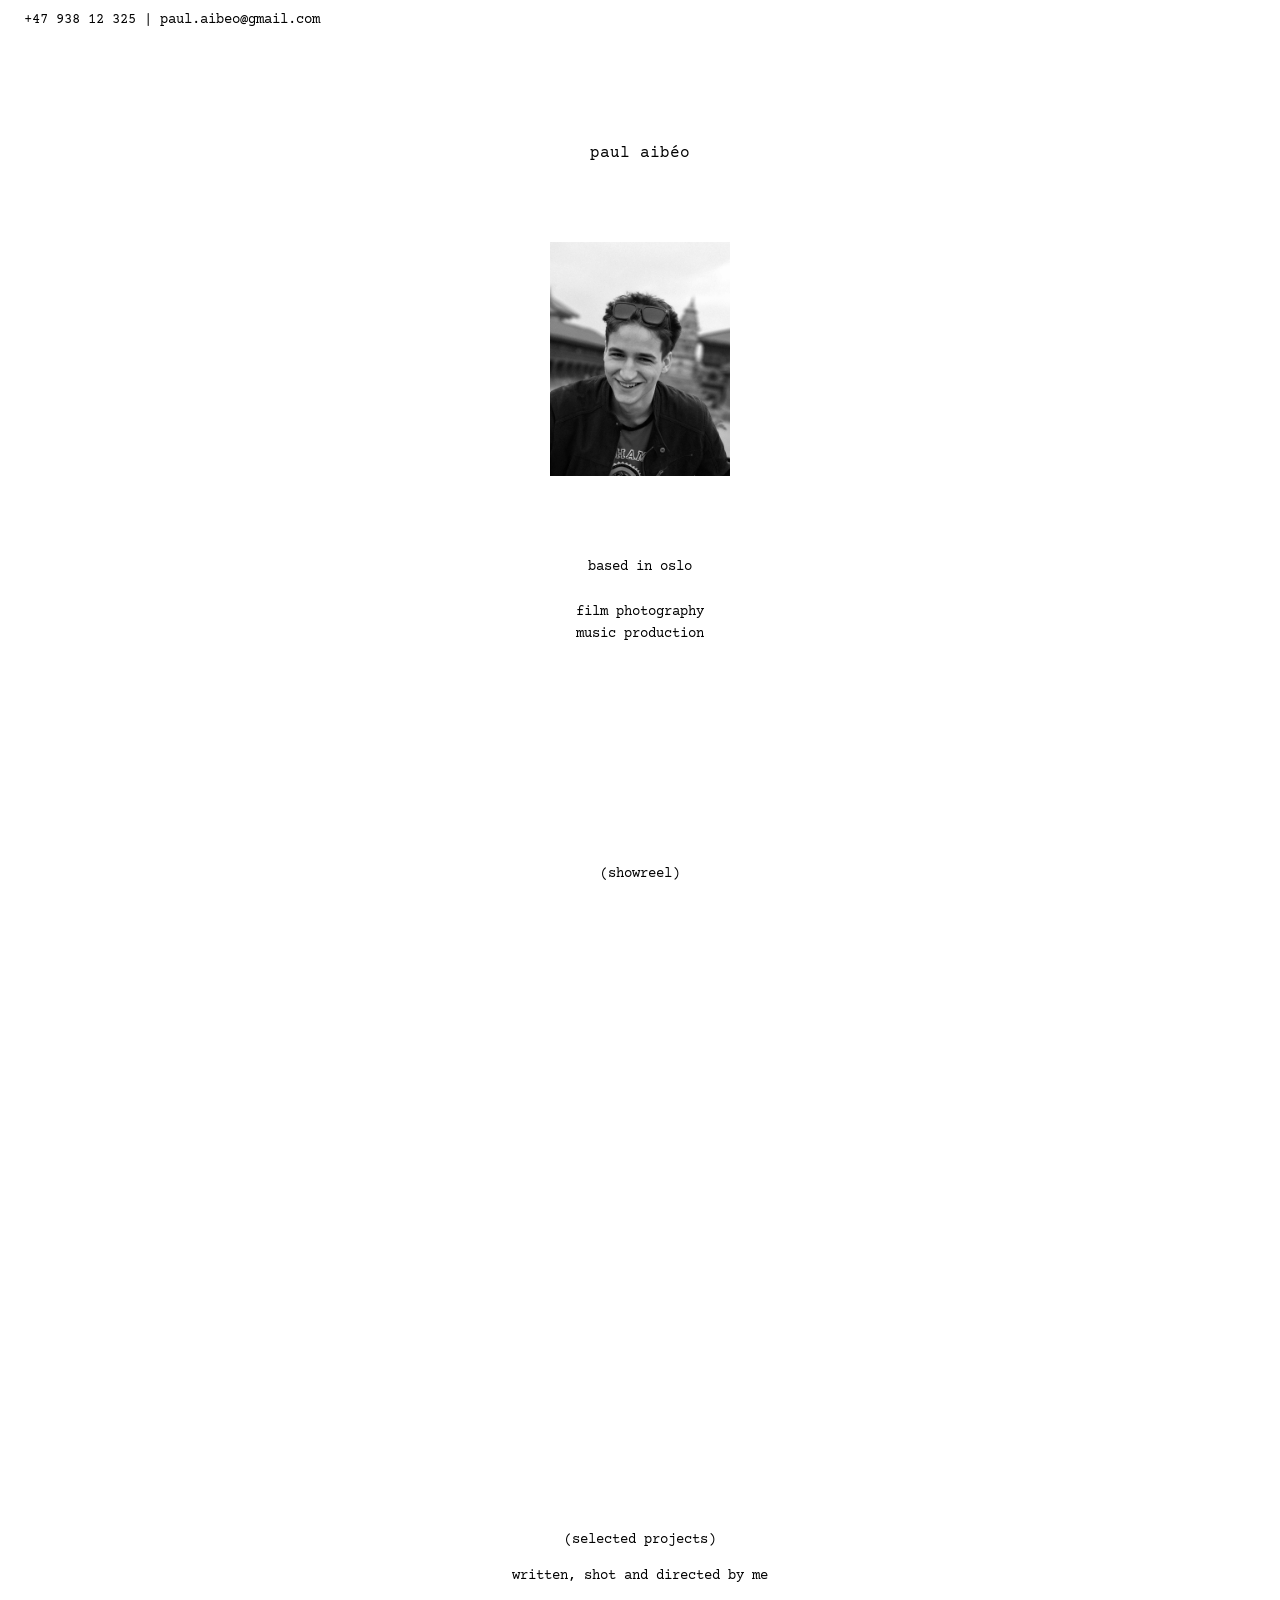
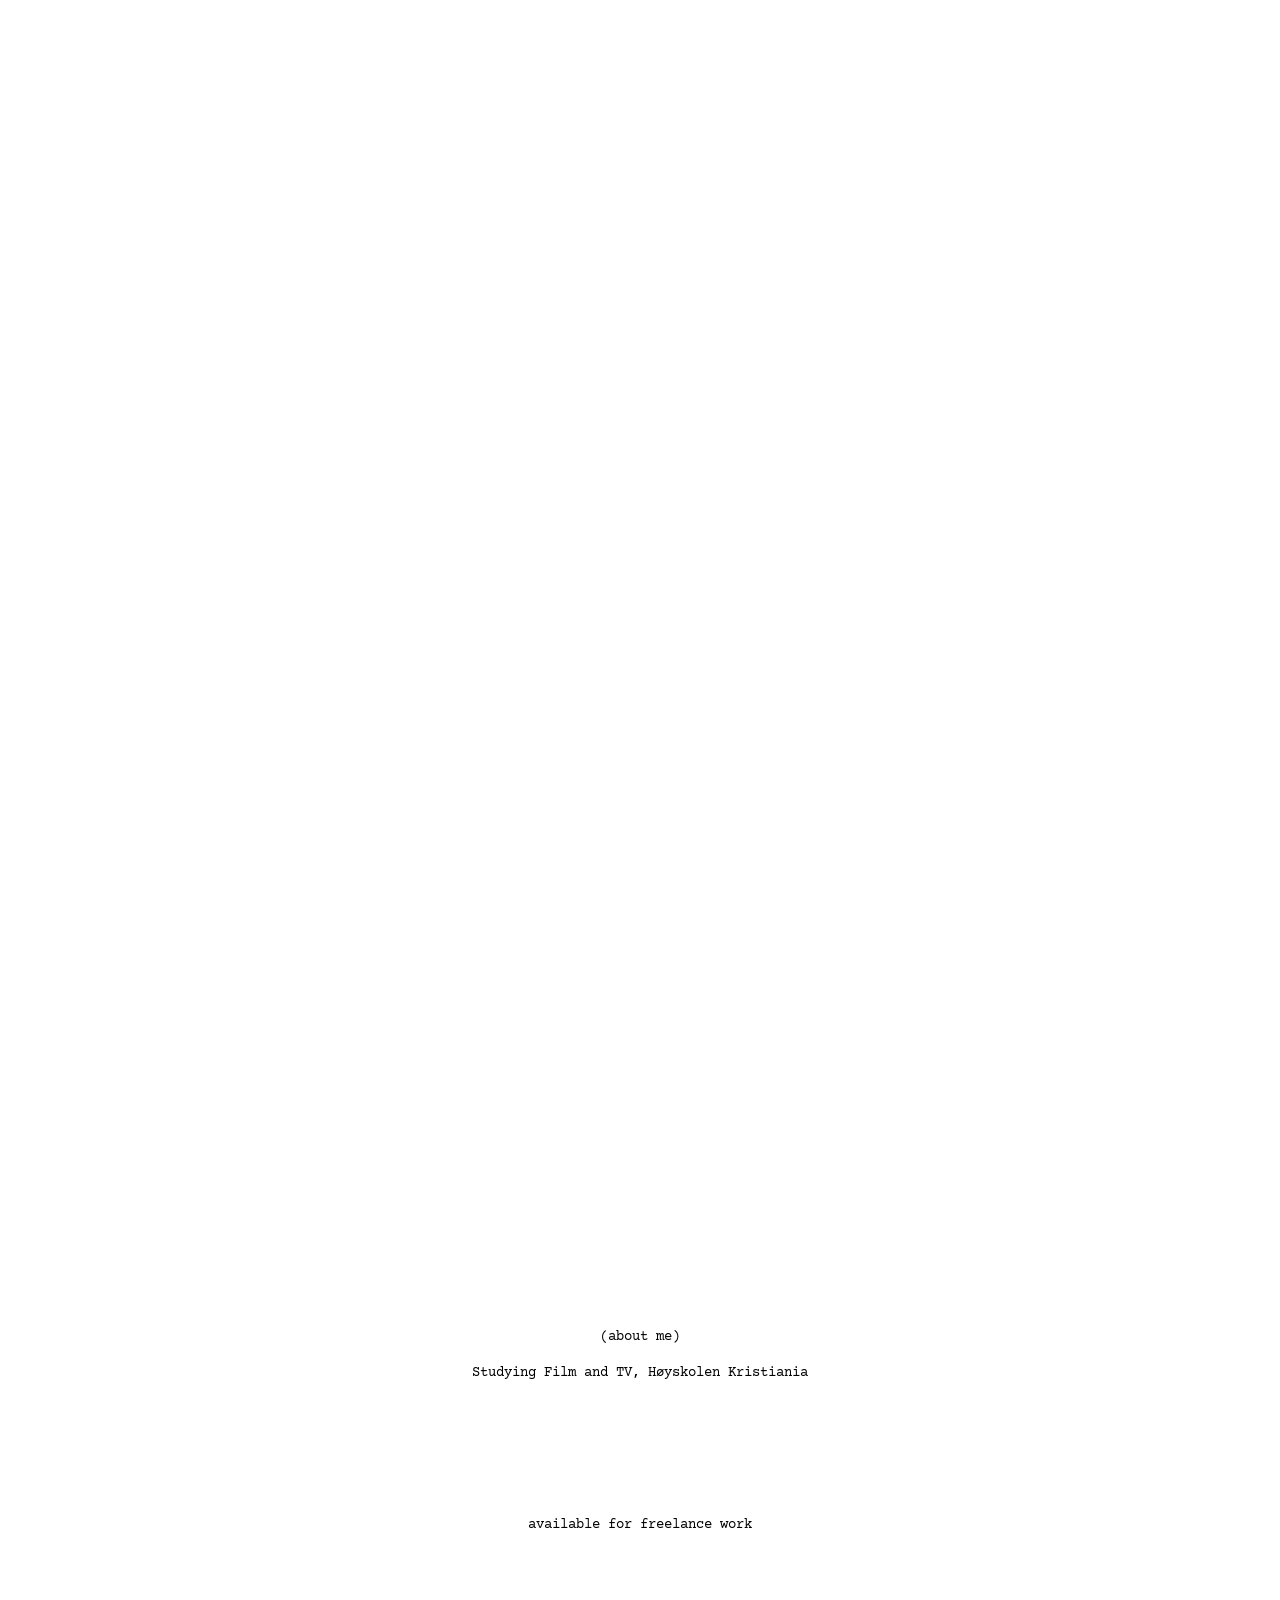
<file: index.html>
<!DOCTYPE html>
<html lang="en">
<head>

  <meta charset="UTF-8" />
  <meta name="viewport" content="width=device-width, initial-scale=1.0" />

  <title>paul aibéo</title>

  <!-- FAVICONS -->

  <link rel="icon" type="image/png" href="assets/icon/favicon-96x96.png" sizes="96x96" />
  <link rel="icon" type="image/svg+xml" href="assets/icon/favicon.svg" />
  <link rel="shortcut icon" href="assets/icon/favicon.ico" />
  <link rel="apple-touch-icon" sizes="180x180" href="assets/icon/apple-touch-icon.png" />
  <link rel="manifest" href="assets/icon/site.webmanifest" />

  <!-- FONT -->

  <link rel="preconnect" href="https://fonts.googleapis.com">
  <link rel="preconnect" href="https://fonts.gstatic.com" crossorigin>

  <link
    href="https://fonts.googleapis.com/css2?family=Courier+Prime:wght@400;700&display=swap"
    rel="stylesheet"
  >

  <!-- CSS -->

  <link rel="stylesheet" href="style2.css" />

</head>

<body>

  <!-- TOP BAR -->

  <header class="top-bar">
    <div class="contact">
      +47 938 12 325 | paul.aibeo@gmail.com
    </div>
  </header>


  <main>

    <!-- INTRO -->

    <section class="intro">

      <p class="name">paul aibéo</p>

      <img
        class="portrait"
        src="./assets/portrait.jpg"
        alt="Portrait of Paul Aibeo"
      >

      <p class="description">
        based in oslo
        <br><br>
        film photography
        <br>
        music production
      </p>

    </section>

    <!-- SHOWREEL -->

    <section class="showreel reveal">

      <p class="section-label">(showreel)</p>

      <div
        class="project reveal"
        data-youtube-id="T4gyGeVFTtg"
      >
        <video
          class="preview"
          muted
          loop
          playsinline
          autoplay
          preload="metadata"
        >
          <source
            src="./assets/previews/fixed-showreel-preview.mp4"
            type="video/mp4"
          >
        </video>
      </div>

    </section>

    <!-- PROJECTS -->

    <section class="projects reveal">

      <p class="section-label">(selected projects)</p>

      <p class="section-sub">
        written, shot and directed by me
      </p>

      <!-- ZENIT -->

      <div
        class="project vertical reveal"
        data-youtube-id="lMwBCl3zhaA"
      >
        <video
          class="preview"
          muted
          loop
          playsinline
          autoplay
          preload="metadata"
        >
          <source
            src="./assets/previews/fixed-zenit-preview.mp4"
            type="video/mp4"
          >
        </video>
      </div>

      <!-- RENTALOVER -->

      <div
        class="project project-4x3 reveal"
        data-youtube-id="bu-RswdTFQE"
      >
        <video
          class="preview"
          muted
          loop
          playsinline
          autoplay
          preload="metadata"
        >
          <source
            src="./assets/previews/rentalover-preview.mp4"
            type="video/mp4"
          >
        </video>
      </div>

      <!-- KJETIL -->

      <div
        class="project project-16x9 reveal"
        data-youtube-id="xQGN3aLCkiU"
      >
        <video
          class="preview"
          muted
          loop
          playsinline
          autoplay
          preload="metadata"
        >
          <source
            src="./assets/previews/fixed-kjetil-preview.mp4"
            type="video/mp4"
          >
        </video>
      </div>

      <!-- BRAKHAGE -->

      <div
        class="project project-4x3 reveal"
        data-youtube-id="zaK0rC0Y6Hg"
      >
        <video
          class="preview"
          muted
          loop
          playsinline
          autoplay
          preload="metadata"
        >
          <source
            src="./assets/previews/fixed-brakhage-preview.mp4"
            type="video/mp4"
          >
        </video>
      </div>

      <!-- MUSICAL HIGHSCHOOL 2 -->

      <div
        class="project project-16x9 reveal"
        data-youtube-id="iNcObW4V3NY"
      >
        <video
          class="preview"
          muted
          loop
          playsinline
          autoplay
          preload="metadata"
        >
          <source
            src="./assets/previews/fixed-musical-preview.mp4"
            type="video/mp4"
          >
        </video>
      </div>

      <!-- AIR GUITAR CHAMPIONSHIP -->

      <div
        class="project project-4x3 reveal"
        data-youtube-id="LJxk9m4B0i8"
      >
        <video
          class="preview"
          muted
          loop
          playsinline
          autoplay
          preload="metadata"
        >
          <source
            src="./assets/previews/airguitar-preview.mp4"
            type="video/mp4"
          >
        </video>
      </div>

      <!-- IKKE DRA -->

      <div
        class="project project-16x9 reveal"
        data-youtube-id="GTPpgZ4Pwic"
      >
        <video
          class="preview"
          muted
          loop
          playsinline
          autoplay
          preload="metadata"
        >
          <source
            src="./assets/previews/fixed-ikkedra-preview.mp4"
            type="video/mp4"
          >
        </video>
      </div>

    </section>

    <!-- ABOUT -->

    <section class="about-me reveal">

      <p class="section-label">(about me)</p>

      <p class="about-text">
        Studying Film and TV, Høyskolen Kristiania
        <br><br>
      </p>

    </section>

    <p class="freelance reveal">
      available for freelance work
    </p>

  </main>

  <!-- MODAL -->

  <div id="video-modal"></div>

  <script src="script2.js"></script>

</body>
</html>
</file>
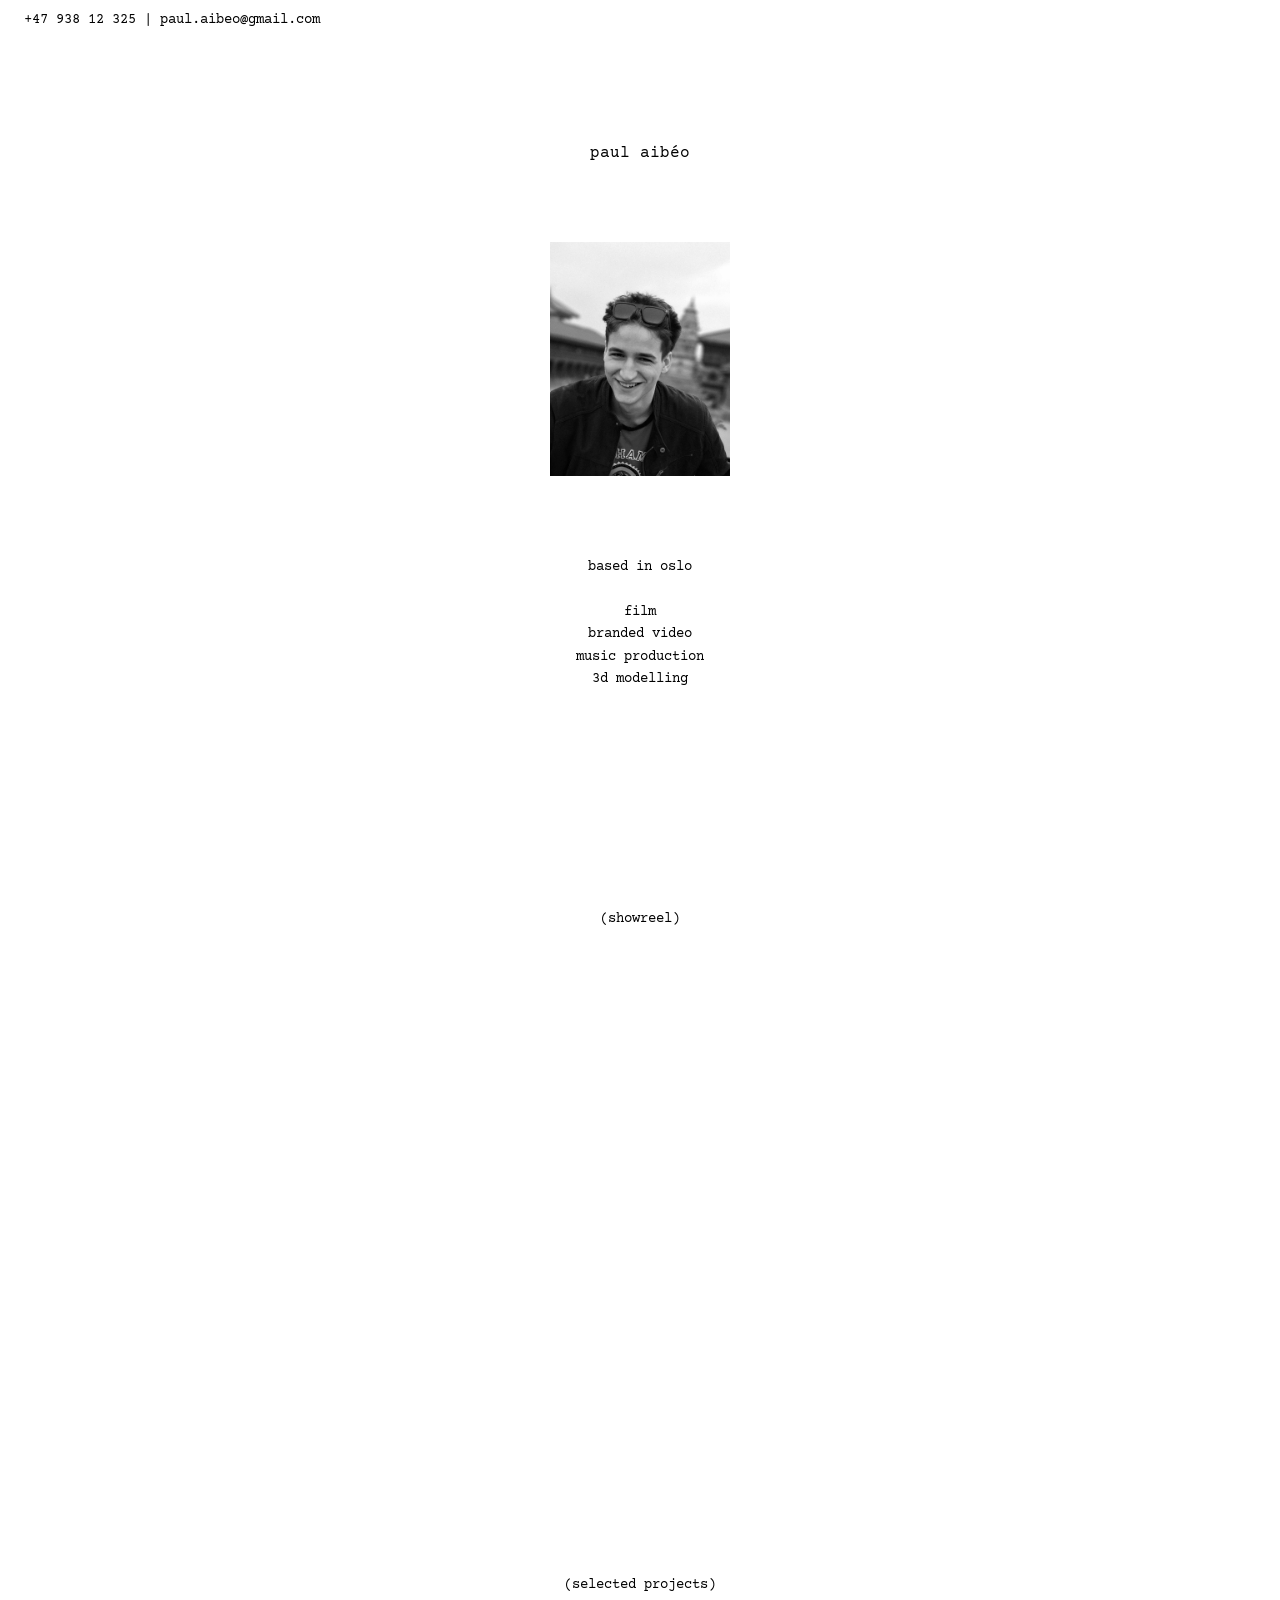
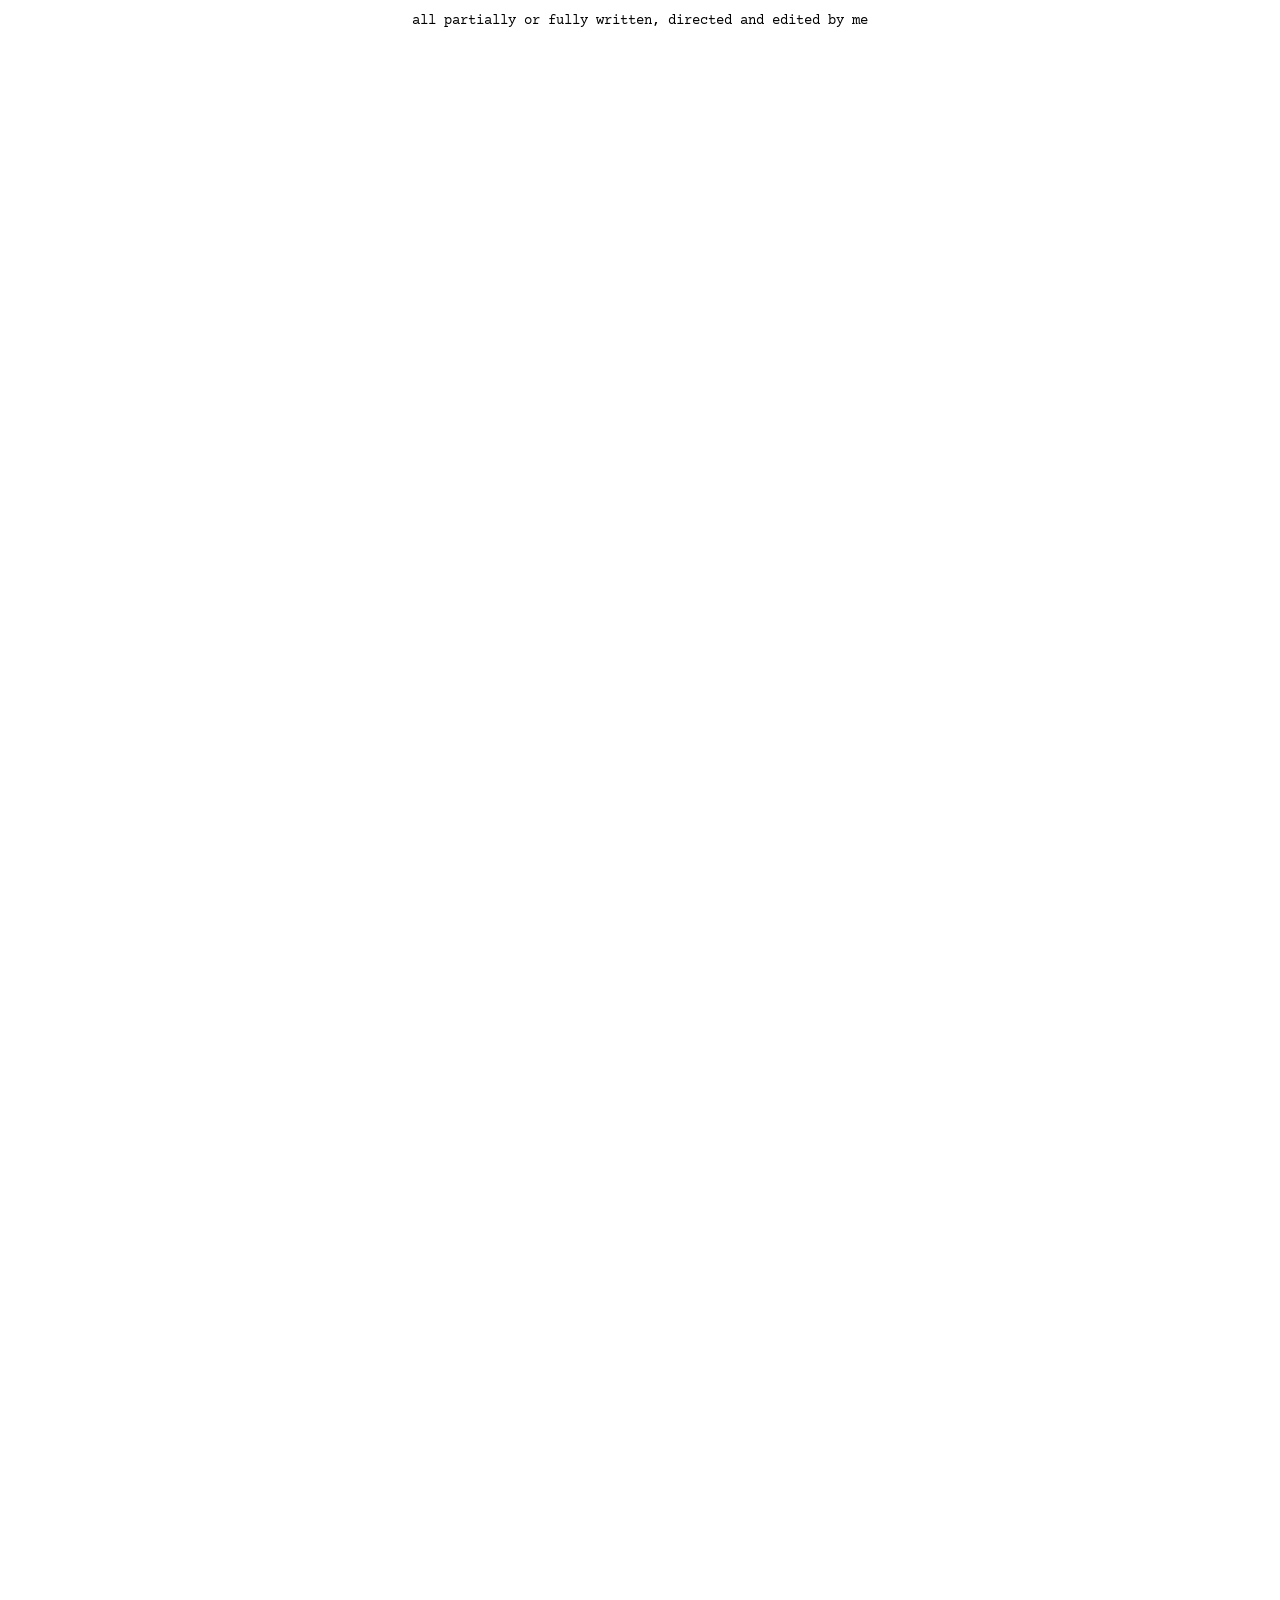
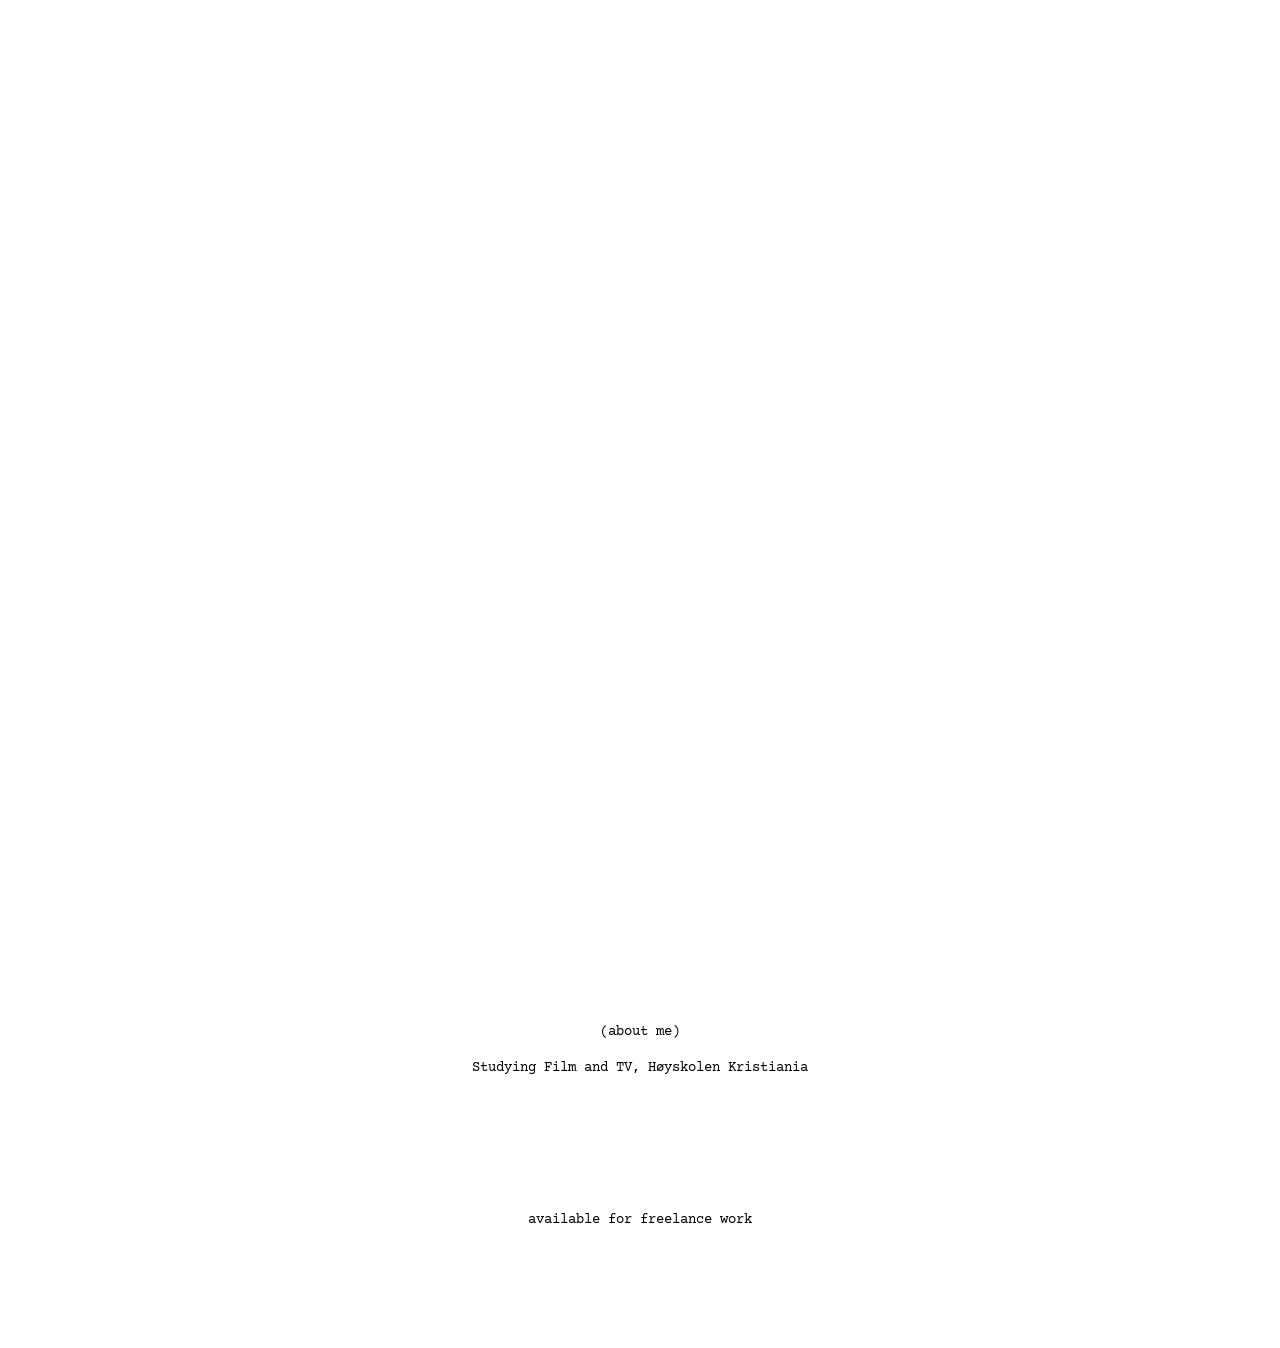
<file: ny nettside 2/index.html>
<!DOCTYPE html>
<html lang="en">
<head>

  <meta charset="UTF-8" />
  <meta name="viewport" content="width=device-width, initial-scale=1.0" />

  <title>paul aibeo</title>

  <!-- FAVICONS -->

  <link rel="icon" type="image/png" href="assets/icon/favicon-96x96.png" sizes="96x96" />
  <link rel="icon" type="image/svg+xml" href="assets/icon/favicon.svg" />
  <link rel="shortcut icon" href="assets/icon/favicon.ico" />
  <link rel="apple-touch-icon" sizes="180x180" href="assets/icon/apple-touch-icon.png" />
  <link rel="manifest" href="assets/icon/site.webmanifest" />

  <!-- FONT -->

  <link rel="preconnect" href="https://fonts.googleapis.com">
  <link rel="preconnect" href="https://fonts.gstatic.com" crossorigin>

  <link
    href="https://fonts.googleapis.com/css2?family=Courier+Prime:wght@400;700&display=swap"
    rel="stylesheet"
  >

  <!-- CSS -->

  <link rel="stylesheet" href="style.css" />

</head>

<body>

  <!-- TOP BAR -->

  <header class="top-bar">
    <div class="contact">
      +47 938 12 325 | paul.aibeo@gmail.com
    </div>
  </header>

  <main>

    <!-- INTRO -->

    <section class="intro">

      <p class="name">paul aibéo</p>

      <img
        class="portrait"
        src="./assets/portrait.jpg"
        alt="Portrait of Paul Aibeo"
      >

      <p class="description">
        based in oslo
        <br><br>
        film
        <br>
        branded video
        <br>
        music production
        <br>
        3d modelling
      </p>

    </section>

    <!-- SHOWREEL -->

    <section class="showreel reveal">

      <p class="section-label">(showreel)</p>

      <div
        class="project reveal"
        data-youtube-id="T4gyGeVFTtg"
      >
        <video
          class="preview"
          muted
          loop
          playsinline
          autoplay
          preload="metadata"
        >
          <source
            src="./assets/previews/fixed-showreel-preview.mp4"
            type="video/mp4"
          >
        </video>
      </div>

    </section>

    <!-- PROJECTS -->

    <section class="projects reveal">

      <p class="section-label">(selected projects)</p>

      <p class="section-sub">
        all partially or fully written, directed and edited by me
      </p>

      <!-- PROJECT 1 -->

      <div
        class="project vertical reveal"
        data-youtube-id="lMwBCl3zhaA"
      >
        <video
          class="preview"
          muted
          loop
          playsinline
          autoplay
          preload="metadata"
        >
          <source
            src="./assets/previews/fixed-zenit-preview.mp4"
            type="video/mp4"
          >
        </video>
      </div>

      <!-- PROJECT 2 -->

      <div
        class="project project-16x9 reveal"
        data-youtube-id="xQGN3aLCkiU"
      >
        <video
          class="preview"
          muted
          loop
          playsinline
          autoplay
          preload="metadata"
        >
          <source
            src="./assets/previews/fixed-kjetil-preview.mp4"
            type="video/mp4"
          >
        </video>
      </div>

      <!-- PROJECT 3 -->

      <div
        class="project project-4x3 reveal"
        data-youtube-id="zaK0rC0Y6Hg"
      >
        <video
          class="preview"
          muted
          loop
          playsinline
          autoplay
          preload="metadata"
        >
          <source
            src="./assets/previews/fixed-brakhage-preview.mp4"
            type="video/mp4"
          >
        </video>
      </div>

      <!-- PROJECT 4 -->

      <div
        class="project project-16x9 reveal"
        data-youtube-id="iNcObW4V3NY"
      >
        <video
          class="preview"
          muted
          loop
          playsinline
          autoplay
          preload="metadata"
        >
          <source
            src="./assets/previews/fixed-musical-preview.mp4"
            type="video/mp4"
          >
        </video>
      </div>

      <!-- PROJECT 5 -->

      <div
        class="project project-4x3 reveal"
        data-youtube-id="LJxk9m4B0i8"
      >
        <video
          class="preview"
          muted
          loop
          playsinline
          autoplay
          preload="metadata"
        >
          <source
            src="./assets/previews/fixed-usa-preview.mp4"
            type="video/mp4"
          >
        </video>
      </div>

      <!-- PROJECT 6 -->

      <div
        class="project project-16x9 reveal"
        data-youtube-id="GTPpgZ4Pwic"
      >
        <video
          class="preview"
          muted
          loop
          playsinline
          autoplay
          preload="metadata"
        >
          <source
            src="./assets/previews/fixed-ikkedra-preview.mp4"
            type="video/mp4"
          >
        </video>
      </div>

    </section>

    <!-- ABOUT -->

    <section class="about-me reveal">

      <p class="section-label">(about me)</p>

      <p class="about-text">
        Studying Film and TV, Høyskolen Kristiania
        <br><br>
      </p>

    </section>

    <p class="freelance reveal">
      available for freelance work
    </p>

  </main>

  <!-- MODAL -->

  <div id="video-modal"></div>

  <script src="script.js"></script>

</body>
</html>
</file>
<file: style2.css>
* {
  box-sizing: border-box;
}

body {
  margin: 0;
  background: white;
  color: black;
  font-family: "Courier Prime", monospace;
}

/* TOP BAR */

.top-bar {
  position: fixed;
  top: 0;
  width: 100%;
  padding: 12px 24px;
  background: white;
  z-index: 100;
  font-size: 14px;
}

/* MAIN */

main {
  max-width: 900px;
  margin: 0 auto;
  padding-top: 10%;
  text-align: center;
}

/* INTRO */

.intro {
  margin-bottom: 220px;
}

.name {
  font-size: 16px;
  margin-bottom: 80px;
}

.portrait {
  width: 180px;
  display: block;
  margin: 0 auto 80px;
}

.description {
  font-size: 14px;
  line-height: 1.6;
}

/* TEXT */

.section-label,
.section-sub,
.about-text,
.freelance {
  font-size: 14px;
}

.section-label {
  margin-bottom: 20px;
  margin-top: 20%;
}

.section-sub {
  margin-bottom: 120px;
  
}

.about-me {
  margin-top: 120px;
}

.freelance {
  margin: 120px 0;
}

/* PROJECTS */

.project {
  width: 100%;
  margin: 0 auto 12px;
  overflow: hidden;
  cursor: pointer;
}

.project video {
  width: 100%;
  height: 100%;
  object-fit: cover;
  display: block;
}

/* RATIOS */

.vertical {
  width: 280px;
  aspect-ratio: 9 / 16;
}

.project-16x9 {
  width: 70%;
  aspect-ratio: 16 / 9;
}

.project-4x3 {
  width: 50%;
  aspect-ratio: 4 / 3;
}

/* HOVER */

.preview {
  transition: opacity 0.3s ease;
}

@media (hover: hover) {
  .project:hover .preview {
    opacity: 0.85;
  }
}

/* MODAL */

#video-modal {
  position: fixed;
  inset: 0;
  background: rgba(255,255,255,0.96);
  display: none;
  align-items: center;
  justify-content: center;
  z-index: 999;
}

#video-modal.active {
  display: flex;
}

#video-modal iframe {
  width: 85%;
  aspect-ratio: 16 / 9;
  border: none;
}

/* REVEAL */

.reveal {
  opacity: 0;
  transform: translateY(24px);
  transition:
    opacity 0.8s ease,
    transform 0.8s ease;
}

.reveal.reveal-active {
  opacity: 1;
  transform: translateY(0);
}

/* MOBILE */

@media (max-width: 768px) {

  main {
    padding-top: 100px;
    padding: 20px;
  }

  .intro {
    margin-bottom: 120px;
  }

  .vertical {
    width: 60%;
  }

  .project-16x9 {
    width: 100%;
  }

  .project-4x3 {
    width: 65%;
  }

  #video-modal iframe {
    width: 95%;
  }
}
</file>
<file: ny nettside 2/style.css>
* {
  box-sizing: border-box;
}

body {
  margin: 0;
  background: white;
  color: black;
  font-family: "Courier Prime", monospace;
}

/* TOP BAR */

.top-bar {
  position: fixed;
  top: 0;
  width: 100%;
  padding: 12px 24px;
  background: white;
  z-index: 100;
  font-size: 14px;
}

/* MAIN */

main {
  max-width: 900px;
  margin: 0 auto;
  padding-top: 10%;
  text-align: center;
}

/* INTRO */

.intro {
  margin-bottom: 220px;
}

.name {
  font-size: 16px;
  margin-bottom: 80px;
}

.portrait {
  width: 180px;
  display: block;
  margin: 0 auto 80px;
}

.description {
  font-size: 14px;
  line-height: 1.6;
}

/* TEXT */

.section-label,
.section-sub,
.about-text,
.freelance {
  font-size: 14px;
}

.section-label {
  margin-bottom: 20px;
  margin-top: 20%;
}

.section-sub {
  margin-bottom: 120px;
  
}

.about-me {
  margin-top: 120px;
}

.freelance {
  margin: 120px 0;
}

/* PROJECTS */

.project {
  width: 100%;
  margin: 0 auto 12px;
  overflow: hidden;
  cursor: pointer;
}

.project video {
  width: 100%;
  height: 100%;
  object-fit: cover;
  display: block;
}

/* RATIOS */

.vertical {
  width: 280px;
  aspect-ratio: 9 / 16;
}

.project-16x9 {
  width: 70%;
  aspect-ratio: 16 / 9;
}

.project-4x3 {
  width: 50%;
  aspect-ratio: 4 / 3;
}

/* HOVER */

.preview {
  transition: opacity 0.3s ease;
}

@media (hover: hover) {
  .project:hover .preview {
    opacity: 0.85;
  }
}

/* MODAL */

#video-modal {
  position: fixed;
  inset: 0;
  background: rgba(255,255,255,0.96);
  display: none;
  align-items: center;
  justify-content: center;
  z-index: 999;
}

#video-modal.active {
  display: flex;
}

#video-modal iframe {
  width: 85%;
  aspect-ratio: 16 / 9;
  border: none;
}

/* REVEAL */

.reveal {
  opacity: 0;
  transform: translateY(24px);
  transition:
    opacity 0.8s ease,
    transform 0.8s ease;
}

.reveal.reveal-active {
  opacity: 1;
  transform: translateY(0);
}

/* MOBILE */

@media (max-width: 768px) {

  main {
    padding-top: 100px;
  }

  .intro {
    margin-bottom: 120px;
  }

  .vertical {
    width: 60%;
  }

  .project-16x9 {
    width: 100%;
  }

  .project-4x3 {
    width: 65%;
  }

  #video-modal iframe {
    width: 95%;
  }
}
</file>
